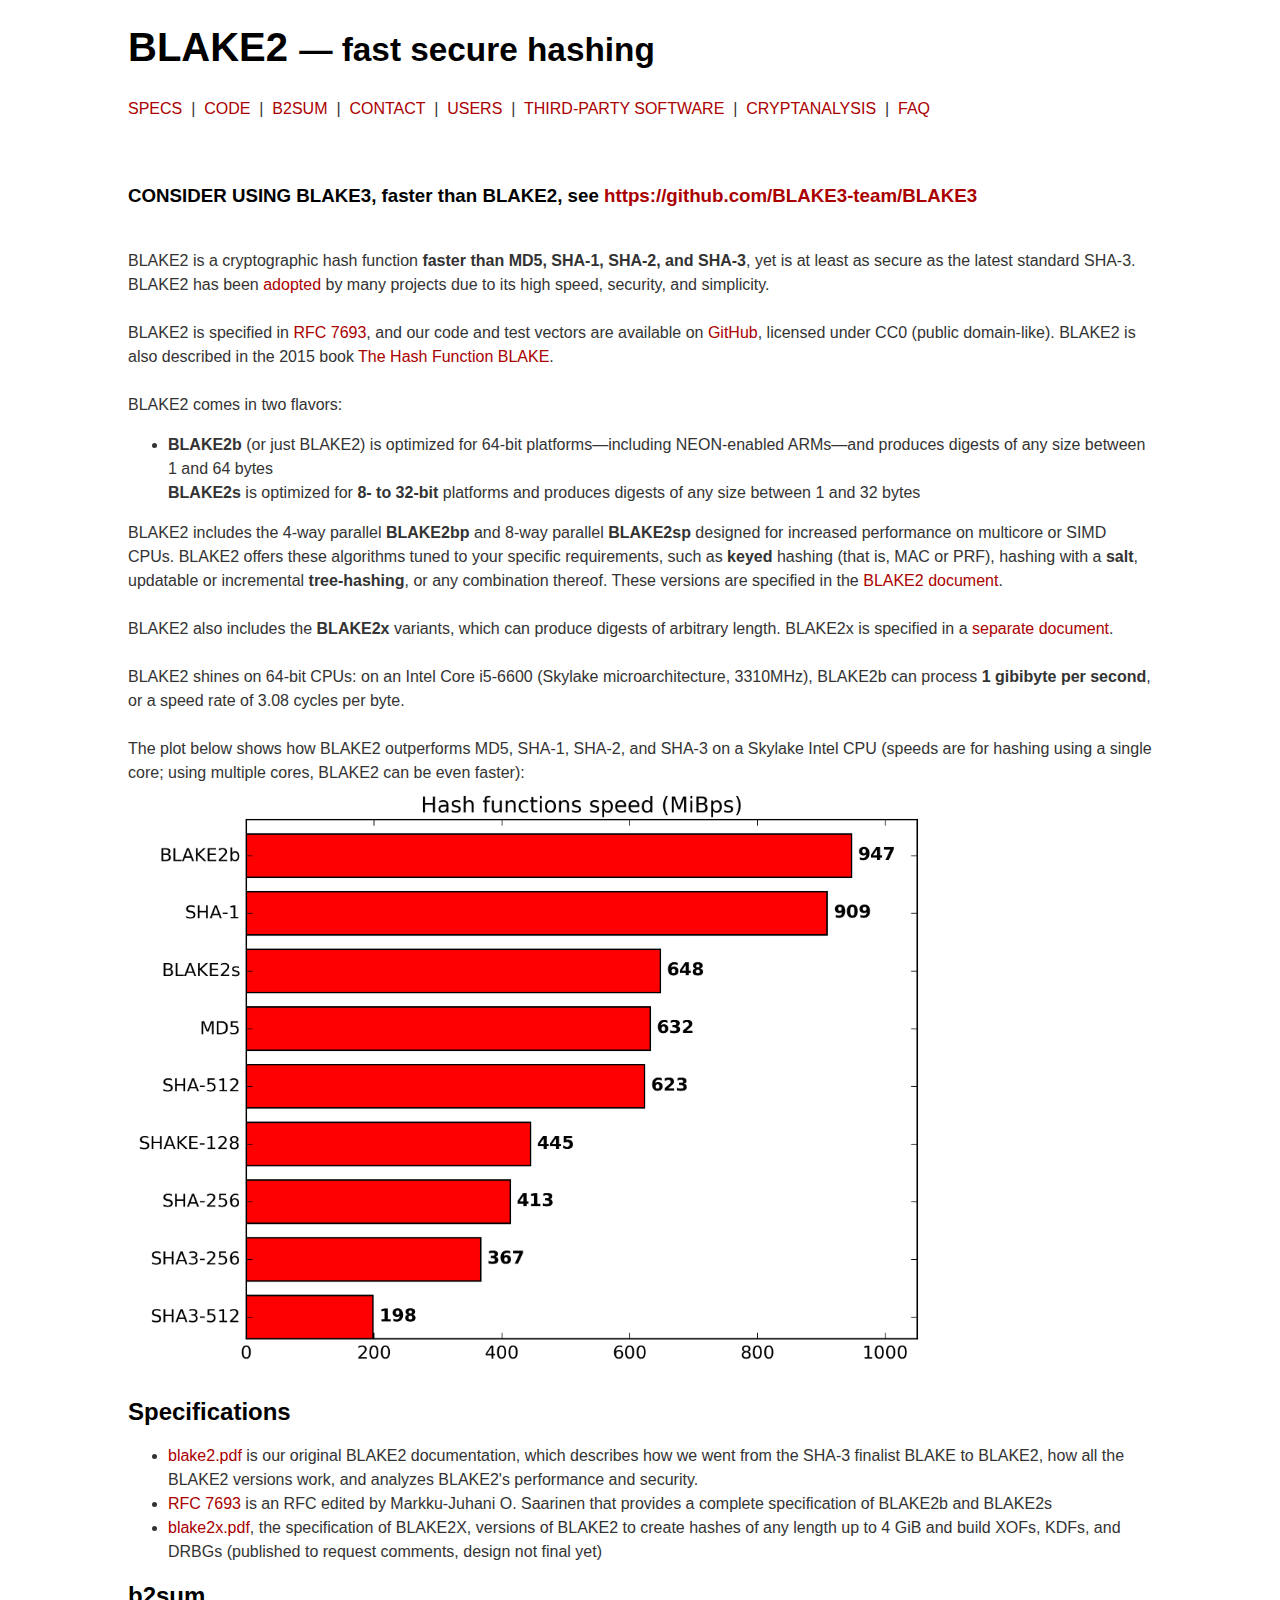
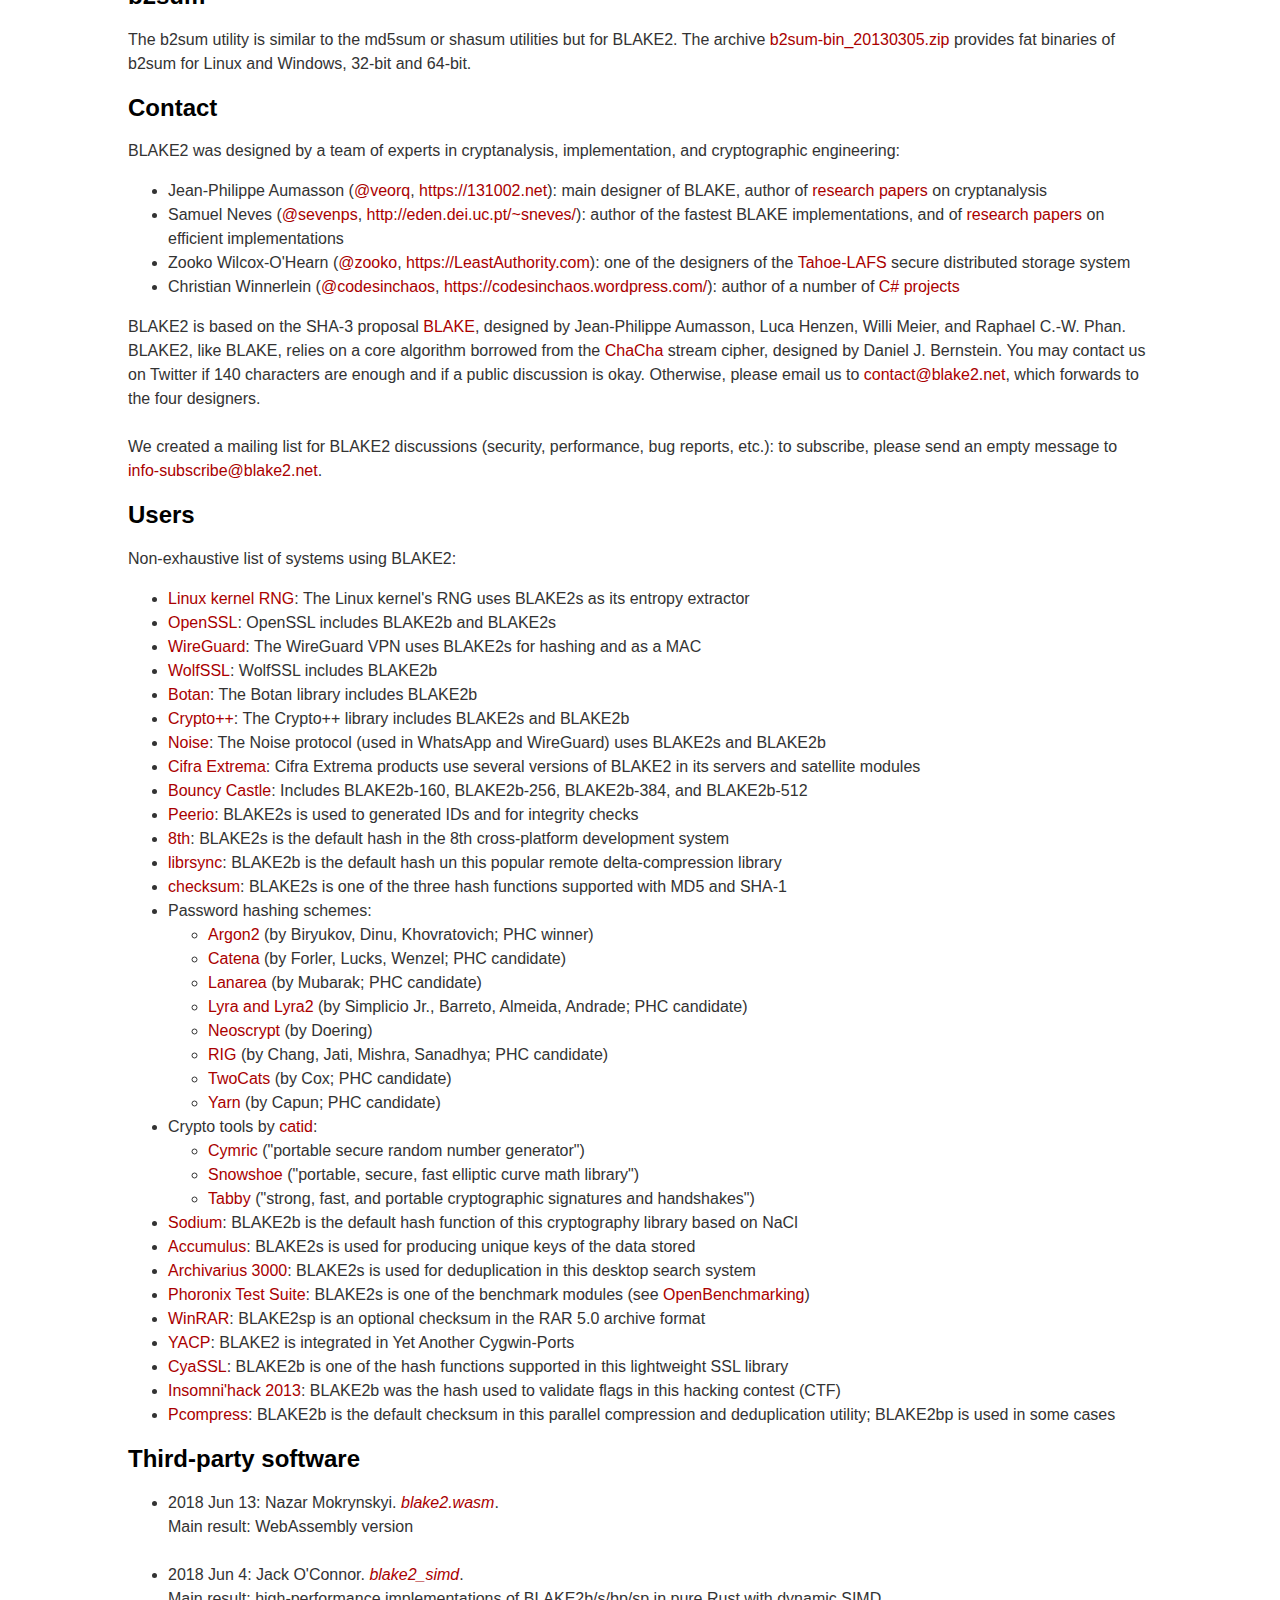
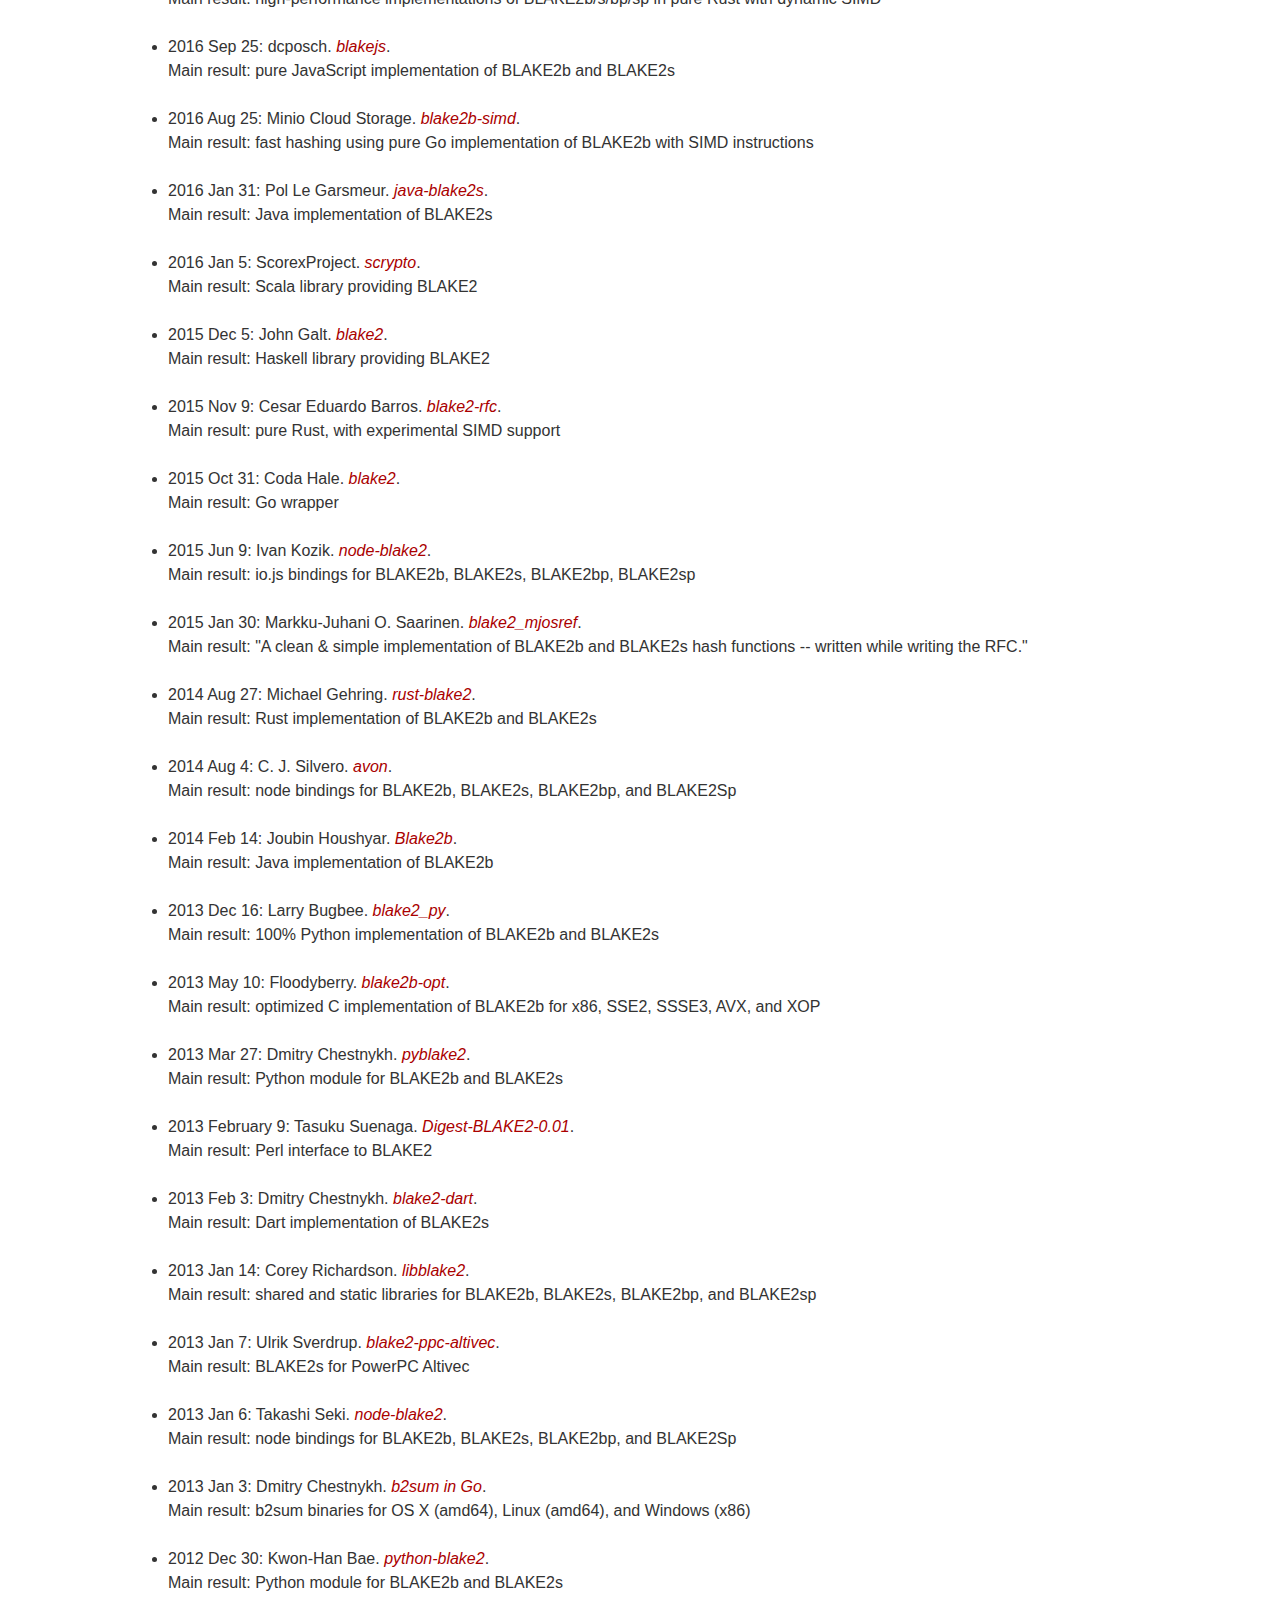
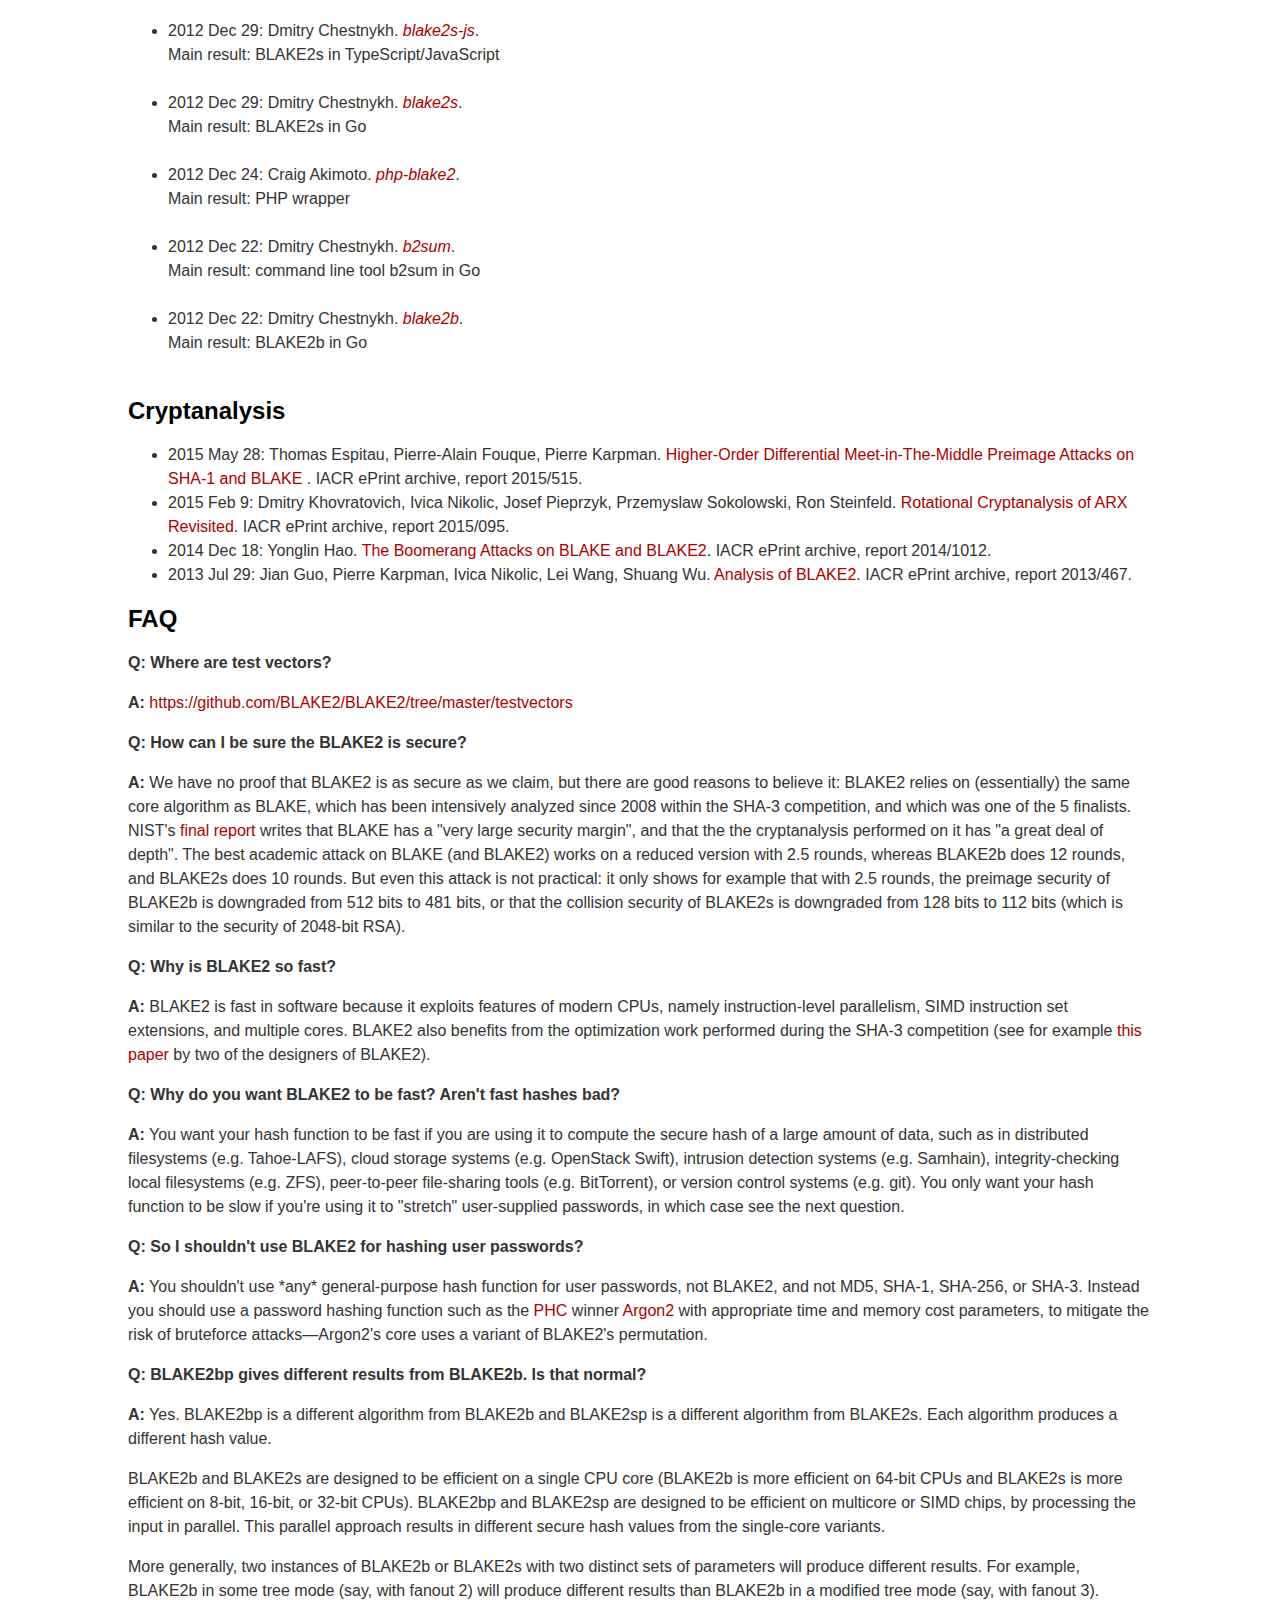
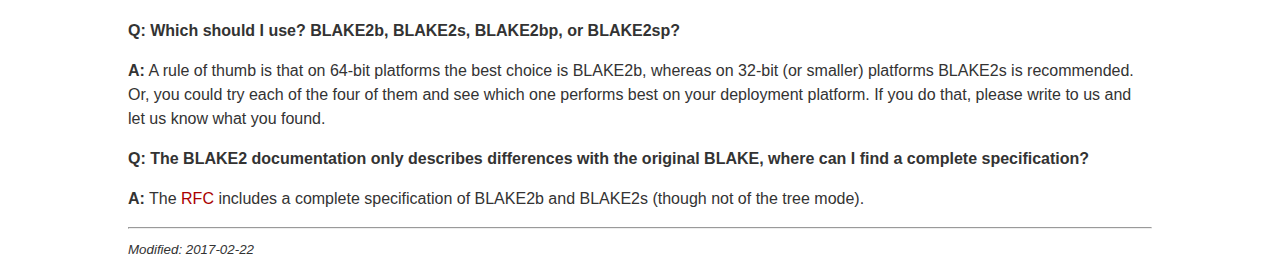
<file: index.html>
<!doctype html>
<html lang="en">
<head>
<title>BLAKE2</title>
<meta http-equiv="Content-Type" content="text/html; charset=utf-8">
<link href="style.css" rel="stylesheet" type="text/css" media="screen">
</head>
<body>
<header>
<h1>BLAKE2 <small>&mdash; fast secure hashing</small></h1>
</header>
<nav>
<a href="#sp">SPECS</a>
&nbsp;|&nbsp;
<a href="https://github.com/BLAKE2/">CODE</a>
&nbsp;|&nbsp;
<a href="#su">B2SUM</a>
&nbsp;|&nbsp;
<a href="#co">CONTACT</a>
&nbsp;|&nbsp;
<a href="#us">USERS</a>
&nbsp;|&nbsp;
<a href="#sw">THIRD-PARTY SOFTWARE</a>
&nbsp;|&nbsp;
<a href="#cr">CRYPTANALYSIS</a>
&nbsp;|&nbsp;
<a href="#qa">FAQ</a>
</nav>
<section id="in">
<br />
<br />
<h3>
CONSIDER USING <b>BLAKE3</b>, faster than BLAKE2, see  <a href="https://github.com/BLAKE3-team/BLAKE3">
https://github.com/BLAKE3-team/BLAKE3</a> <br />
</h3>

<br />
BLAKE2 is a cryptographic hash function <b>faster than MD5, SHA-1, SHA-2,
and SHA-3</b>, yet is at least as secure as the latest standard SHA-3.
BLAKE2 has been <a href="#us">adopted</a> by many projects due to its
high speed, security, and simplicity. 

<br /><br />

BLAKE2 is specified in <a href="https://tools.ietf.org/html/rfc7693">RFC
7693</a>, and our code and test vectors are available on <a
href="https://github.com/BLAKE2/">GitHub</a>, licensed under CC0 (public
domain-like).  
BLAKE2 is also described in the 2015 book <a
href="https://131002.net/blake/book">The Hash Function BLAKE</a>.

<br /><br />
BLAKE2 comes in two flavors: 
<ul>
<li>
<b>BLAKE2b</b> (or just BLAKE2) is optimized for 64-bit
platforms&mdash;including NEON-enabled ARMs&mdash;and produces digests
of any size between 1 and 64 bytes
</li>
<b>BLAKE2s</b> is optimized for <b>8- to 32-bit</b>
platforms and produces digests of any size between 1 and 32 bytes
</ul>
BLAKE2 includes the 4-way parallel <b>BLAKE2bp</b> and
8-way parallel <b>BLAKE2sp</b> designed for increased performance on multicore or SIMD CPUs.
BLAKE2 offers these algorithms tuned to your specific
requirements, such as <b>keyed</b> hashing (that is, MAC or PRF), hashing
with a <b>salt</b>, updatable or incremental <b>tree-hashing</b>, or any
combination thereof. These versions are specified in the <a
href="blake2.pdf">BLAKE2 document</a>.
<br /><br />
BLAKE2 also includes the <b>BLAKE2x</b> variants, which can produce
digests of arbitrary length. BLAKE2x is specified in a <a
href="blake2x.pdf">separate document</a>.
<br /><br />
BLAKE2 shines on 64-bit CPUs: on an Intel Core i5-6600 (Skylake
microarchitecture, 3310MHz), BLAKE2b can process <b>1 gibibyte per
second</b>, or a speed rate of 3.08 cycles per byte.
<br />
<br />
The plot below shows how BLAKE2 outperforms MD5, SHA-1, SHA-2,
and SHA-3 on a Skylake Intel CPU (speeds are for hashing using a single
core; using multiple cores, BLAKE2 can be even faster):
<br />
<img src="skylake.png" width=800>
<br />
</section>
<section id="sp">
<h2>Specifications</h2>

<ul>
<li>
<a href="blake2.pdf">blake2.pdf</a> is our original 
BLAKE2 documentation, which describes how we went from the SHA-3
finalist BLAKE to BLAKE2, how all the BLAKE2 versions work, and analyzes BLAKE2's performance and security. 
</li>
<li>
<a
href="https://tools.ietf.org/html/rfc7693">RFC 7693</a>
is an RFC edited by Markku-Juhani O. Saarinen that provides a
complete specification of BLAKE2b and BLAKE2s
</li>
<li>
<a
href="blake2x.pdf">blake2x.pdf</a>, the specification of BLAKE2X,
versions of BLAKE2 to create hashes of any length up to 4 GiB and build
XOFs, KDFs, and DRBGs (published to request comments, design not final
yet)
</li>
</ul>

</section>
<section id="su">
<h2>b2sum</h2>

The b2sum utility is similar to the md5sum or shasum utilities but for
BLAKE2. The archive <a
href="b2sum-bin_20130305.zip">b2sum-bin_20130305.zip</a> provides fat
binaries of b2sum for Linux and Windows, 32-bit and 64-bit.

</section>
<section id="co">
<h2>Contact</h2>
BLAKE2 was designed by a team of experts in cryptanalysis,
implementation, and cryptographic engineering:
<ul>
<li>
  Jean-Philippe Aumasson 
  (<a href="https://twitter.com/aumasson">@veorq</a>,
  <a href="https://131002.net">https://131002.net</a>):
  main designer of BLAKE, author of <a href="
  https://131002.net/papers.html">research papers</a> on cryptanalysis
</li>
<li>
  Samuel Neves 
  (<a href="https://twitter.com/sevenps">@sevenps</a>,
  <a
  href="http://eden.dei.uc.pt/~sneves/">http://eden.dei.uc.pt/~sneves/</a>):
  author of the fastest BLAKE implementations, and of
  <a href="http://eden.dei.uc.pt/~sneves/">research papers</a>
  on efficient implementations </li>
<li>
  Zooko Wilcox-O'Hearn 
  (<a href="https://twitter.com/zooko">@zooko</a>, 
  <a href="https://LeastAuthority.com">https://LeastAuthority.com</a>): 
  one of the designers of the <a href="https://tahoe-lafs.org">Tahoe-LAFS</a> 
  secure distributed storage system
</li>
<li>
  Christian Winnerlein 
  (<a href="https://twitter.com/codesinchaos">@codesinchaos</a>,
  <a
  href="https://codesinchaos.wordpress.com">https://codesinchaos.wordpress.com/</a>):
  author of a number of <a href="https://github.com/CodesInChaos">C# projects</a>
</li>
</ul>
</section>
BLAKE2 is based on the SHA-3 proposal <a
href="https://131002.net/blake/">BLAKE</a>, designed by Jean-Philippe
Aumasson, Luca Henzen, Willi Meier, and Raphael C.-W. Phan. 
BLAKE2, like BLAKE, relies on a core algorithm borrowed from the <a
href="http://cr.yp.to/chacha.html">ChaCha</a>
stream cipher, designed by Daniel J. Bernstein.

You may contact us on Twitter if 140 characters are enough and if a
public discussion is okay. 
Otherwise, please email us to <a
href="mailto:contact@blake2.net">contact@blake2.net</a>, which forwards
to the four designers.
<br />
<br />
We created a mailing list for BLAKE2 discussions
(security, performance, bug reports, etc.): 
to subscribe, please send an empty message to
<a
href="mailto:info-subscribe@blake2.net">info-subscribe@blake2.net</a>.
<br />
</section>
<section id="us">
<h2>Users</h2>
Non-exhaustive list of systems using BLAKE2:
<ul>

<li>
<a href="https://www.kernel.org/">Linux kernel RNG</a>:
The Linux kernel's RNG uses BLAKE2s as its entropy extractor
</li>

<li>
<a href="https://www.openssl.org/">OpenSSL</a>:
OpenSSL includes BLAKE2b and BLAKE2s
</li>

<li>
<a href="https://www.wireguard.com/">WireGuard</a>:
The WireGuard VPN uses BLAKE2s for hashing and as a MAC
</li>

<li>
<a href="https://www.wolfssl.com/">WolfSSL</a>:
WolfSSL includes BLAKE2b 
</li>

<li>
<a href="http://botan.randombit.net/">Botan</a>:
The Botan library includes BLAKE2b
</li>

<li>
<a href="https://github.com/weidai11/cryptopp">Crypto++</a>:
The Crypto++ library includes BLAKE2s and BLAKE2b
</li>

<li>
<a href="https://noiseprotocol.org">Noise</a>:
The Noise protocol (used in WhatsApp and WireGuard) uses BLAKE2s and BLAKE2b
</li>

<li>
<a href="http://www.cifraextrema.com">Cifra Extrema</a>:
Cifra Extrema products use several versions of BLAKE2 in its servers and
satellite modules
</li>

<li>
<a href="https://www.bouncycastle.org/releasenotes.html">Bouncy
Castle</a>:
Includes BLAKE2b-160, BLAKE2b-256, BLAKE2b-384, and BLAKE2b-512
</li>

<li>
<a href="https://peerio.com/">Peerio</a>: 
BLAKE2s is used to generated IDs and for integrity checks
</li>

<li>
<a href="http://8th-dev.com/">8th</a>: 
BLAKE2s is the default hash in the 8th cross-platform development system 
</li>

<li>
<a href="https://github.com/librsync/librsync">librsync</a>: BLAKE2b is
the default hash un this popular remote delta-compression library
</li>

<li><a href="http://corz.org/windows/software/checksum/">checksum</a>:
BLAKE2s is one of the three hash functions supported with MD5 and SHA-1
</li>

<li>
Password hashing schemes:
<ul>
<li>
<a href="https://www.cryptolux.org/index.php/Argon2">Argon2</a>
(by Biryukov, Dinu, Khovratovich; PHC winner)
</li>
<li>
<a href="http://eprint.iacr.org/2013/525">Catena</a>
(by Forler, Lucks, Wenzel; PHC candidate)
</li>
<li>
<a href="https://password-hashing.net/">Lanarea</a> 
(by Mubarak; PHC candidate)
</li>
<li>
<a href="http://lyra-kdf.net/">Lyra and Lyra2</a> 
(by Simplicio Jr., Barreto, Almeida, Andrade; PHC candidate)
</li>
<li>
<a href="http://www.ftc-c.com/pack/neoscrypt_v1.pdf">Neoscrypt</a>
(by Doering)
</li>
<li>
<a href="https://password-hashing.net/">RIG</a> 
(by Chang, Jati, Mishra, Sanadhya; PHC candidate)
</li>

<li>
<a href="https://password-hashing.net/">TwoCats</a> 
(by Cox; PHC candidate)
</li>

<li>
<a href="https://password-hashing.net/">Yarn</a> 
(by Capun; PHC candidate)
</li>
</ul>
</li>

<li>
Crypto tools by <a href="https://github.com/catid">catid</a>:
<ul>
<li>
<a href="https://github.com/catid/cymric">Cymric</a> ("portable secure
random number generator")
</li>
<li>
<a href="https://github.com/catid/snowshoe">Snowshoe</a> ("portable,
secure, fast elliptic curve math library")
</li>
<li>
<a href="https://github.com/catid/tabby">Tabby</a> ("strong, fast, and
portable cryptographic signatures and handshakes")
</li>
</ul>
</li>

<li><a href="https://github.com/jedisct1/libsodium">Sodium</a>:
BLAKE2b is the default hash function of this cryptography library
based on NaCl
</li>

<li><a
href="http://aaron-tech.com/accumulus.html"</a>Accumulus</a>: BLAKE2s is used
for producing unique keys of the data stored
</li>

<li><a
href="http://www.likasoft.com/"</a>Archivarius 3000</a>: BLAKE2s is used
for deduplication in this desktop search system 
</li>

<li><a
href="http://www.phoronix-test-suite.com/">Phoronix Test
Suite</a>: BLAKE2s is one of the benchmark modules (see <a
href="http://openbenchmarking.org/tests/pts">OpenBenchmarking</a>)
</li>

<li> <a href="http://www.rarlab.com/technote.htm#hashrecord">WinRAR</a>: BLAKE2sp is
an optional checksum in the RAR 5.0 archive format
</li>

<li> <a href="https://github.com/fd00/yacp">YACP</a>: BLAKE2 is
integrated in Yet Another Cygwin-Ports 
</li>

<li>
<a href="http://yassl.com/yaSSL/Products-cyassl.html">CyaSSL</a>:
BLAKE2b is one of the hash functions supported in this lightweight SSL
library
</li>

<li>
<a href="http://www.insomnihack.ch/">Insomni'hack 2013</a>: BLAKE2b was
the hash used to validate flags in this hacking contest (CTF)
</li>

<li>
<a href="http://code.google.com/p/pcompress/">Pcompress</a>: BLAKE2b is
the default checksum in this parallel compression and deduplication
utility; BLAKE2bp is used in some cases
</li>
</ul>
</section>
<section id="sw">
<h2>Third-party software</h2>
<ul>
<li>
2018 Jun 13: Nazar Mokrynskyi.
<i><a
href="https://github.com/nazar-pc/blake2.wasm">blake2.wasm</a></i>.
<br />
Main result: WebAssembly version
<br /><br />
</li>
<li>
2018 Jun 4: Jack O'Connor.
<i><a
href="https://github.com/oconnor663/blake2_simd">blake2_simd</a></i>.
<br />
Main result: high-performance implementations of BLAKE2b/s/bp/sp in pure
Rust with dynamic SIMD
<br /><br />
</li>
<li>
2016 Sep 25: dcposch.
<i><a
href="https://github.com/dcposch/blakejs">blakejs</a></i>.
<br />
Main result: pure JavaScript implementation of BLAKE2b and BLAKE2s 
<br /><br />
</li>
<li>
2016 Aug 25: Minio Cloud Storage.
<i><a
href="https://github.com/minio/blake2b-simd">blake2b-simd</a></i>.
<br />
Main result: fast hashing using pure Go implementation of BLAKE2b with SIMD instructions
<br /><br />
</li>
<li>
2016 Jan 31: Pol Le Garsmeur.
<i><a
href="https://github.com/legarspol/java-blake2s">java-blake2s</a></i>.
<br />
Main result: Java implementation of BLAKE2s
<br /><br />
</li>
<li>
2016 Jan 5: ScorexProject.
<i><a
href="https://github.com/scorexproject/scrypto">scrypto</a></i>.
<br />
Main result: Scala library providing BLAKE2
<br /><br />
</li>
<li>
2015 Dec 5: John Galt.
<i><a
href="https://github.com/centromere/blake2">blake2</a></i>.
<br />
Main result: Haskell library providing BLAKE2
<br /><br />
</li>
<li>
2015 Nov 9: Cesar Eduardo Barros.
<i><a
href="https://github.com/cesarb/blake2-rfc">blake2-rfc</a></i>.
<br />
Main result: pure Rust, with experimental SIMD support
<br /><br />
</li>
<li>
2015 Oct 31: Coda Hale.
<i><a
href="https://github.com/codahale/blake2">blake2</a></i>.
<br />
Main result: Go wrapper
<br /><br />
</li>
<li>
2015 Jun 9: Ivan Kozik.
<i><a
href="https://github.com/ludios/node-blake2">node-blake2</a></i>.
<br />
Main result: io.js bindings for BLAKE2b, BLAKE2s, BLAKE2bp, BLAKE2sp
<br /><br />
</li>
<li>
2015 Jan 30: Markku-Juhani O. Saarinen.
<i><a
href="https://github.com/mjosaarinen/blake2_mjosref">blake2_mjosref</a></i>.
<br />
Main result: "A clean & simple implementation of BLAKE2b and BLAKE2s
hash functions -- written while writing the RFC."
<br /><br />
</li>
<li>
2014 Aug 27: Michael Gehring.
<i><a href="https://github.com/ebfe/rust-blake2">rust-blake2</a></i>.
<br />
Main result: Rust implementation of BLAKE2b and BLAKE2s
<br /><br />
</li>
<li>
2014 Aug 4: C. J. Silvero. 
<i><a href="https://npmjs.org/package/avon">avon</a></i>.
<br />
Main result: node bindings for BLAKE2b, BLAKE2s, BLAKE2bp, and BLAKE2Sp
<br /><br />
</li>
<li>
2014 Feb 14: Joubin Houshyar.
<i><a href="https://github.com/alphazero/Blake2b">Blake2b</a></i>.
<br />
Main result: Java implementation of BLAKE2b
<br /><br />
</li>
<li>
2013 Dec 16: Larry Bugbee.
<i><a href="https://github.com/buggywhip/blake2_py">blake2_py</a></i>.
<br />
Main result: 100% Python implementation of BLAKE2b and BLAKE2s
<br /><br />
</li>
<li>
2013 May 10: Floodyberry.
<i><a href="https://github.com/floodyberry/blake2b-opt">blake2b-opt</a></i>.
<br />
Main result: optimized C implementation of BLAKE2b for x86, SSE2, SSSE3,
AVX, and XOP
<br /><br />
</li>
<li>
2013 Mar 27: Dmitry Chestnykh. 
<i><a href="https://github.com/dchest/pyblake2">pyblake2</a></i>.
<br />
Main result: Python module for BLAKE2b and BLAKE2s 
<br /><br />
</li>
<li>
2013 February 9: Tasuku Suenaga.
<i><a
href="http://search.cpan.org/~gunya/Digest-BLAKE2-0.01/">Digest-BLAKE2-0.01</a></i>.
<br />
Main result: Perl interface to BLAKE2
<br /><br />
</li>
<li>
2013 Feb 3: Dmitry Chestnykh. 
<i><a href="https://github.com/dchest/blake2-dart">blake2-dart</a></i>.
<br />
Main result: Dart implementation of BLAKE2s 
<br /><br />
</li>
<li>
2013 Jan 14: Corey Richardson.
<i><a
href="https://github.com/cmr/libblake2">libblake2</a></i>.
<br />
Main result: shared and static libraries for BLAKE2b, BLAKE2s, BLAKE2bp,
and BLAKE2sp
<br /><br />
</li>
<li>
2013 Jan 7: Ulrik Sverdrup.
<i><a
href="https://github.com/blake2-ppc/blake2-ppc-altivec">blake2-ppc-altivec</a></i>.
<br />
Main result: BLAKE2s for PowerPC Altivec
<br /><br />
</li>
<li>
2013 Jan 6: Takashi Seki. 
<i><a href="https://npmjs.org/package/node-blake2">node-blake2</a></i>.
<br />
Main result: node bindings for BLAKE2b, BLAKE2s, BLAKE2bp, and BLAKE2Sp
<br /><br />
</li>
<li>
2013 Jan 3: Dmitry Chestnykh. 
<i><a href="https://www.codingrobots.org/b2sum/">b2sum in Go</a></i>.
<br />
Main result: b2sum binaries for OS X (amd64), Linux (amd64), and Windows (x86)
<br /><br />
</li>
<li>
2012 Dec 30: Kwon-Han Bae. 
<i><a href="https://github.com/darjeeling/python-blake2">python-blake2</a></i>.
<br />
Main result: Python module for BLAKE2b and BLAKE2s
<br /><br />
</li>
<li>
2012 Dec 29: Dmitry Chestnykh. 
<i><a href="https://github.com/dchest/blake2s-js">blake2s-js</a></i>.
<br />
Main result: BLAKE2s in TypeScript/JavaScript 
<br /><br />
</li>
<li>
2012 Dec 29: Dmitry Chestnykh. 
<i><a href="https://github.com/dchest/blake2s">blake2s</a></i>.
<br />
Main result: BLAKE2s in Go 
<br /><br />
</li>
<li>
2012 Dec 24: Craig Akimoto. 
<i><a href="https://github.com/strawbrary/php-blake2">php-blake2</a></i>.
<br />
Main result: PHP wrapper 
<br /><br />
</li>
<li>
2012 Dec 22: Dmitry Chestnykh. 
<i><a href="https://github.com/dchest/b2sum">b2sum</a></i>.
<br />
Main result: command line tool b2sum in Go
<br /><br />
</li>
<li>
2012 Dec 22: Dmitry Chestnykh. 
<i><a href="https://github.com/dchest/blake2b">blake2b</a></i>.
<br />
Main result: BLAKE2b in Go 
<br /><br />
</li>
</ul>
</section>
<section id="cr">
<h2>Cryptanalysis</h2> 
<ul>
<li>
2015 May 28:
Thomas Espitau, Pierre-Alain Fouque, Pierre Karpman.
<a href="https://eprint.iacr.org/2015/515">
Higher-Order Differential Meet-in-The-Middle Preimage Attacks on SHA-1
and BLAKE
</a>.
IACR ePrint archive, report 2015/515.
</li>
<li>
2015 Feb 9: Dmitry Khovratovich, Ivica Nikolic, Josef Pieprzyk,
Przemyslaw Sokolowski, Ron Steinfeld.
<a href="http://eprint.iacr.org/2015/095">Rotational Cryptanalysis of ARX Revisited</a>.
IACR ePrint archive, report 2015/095.
</li>
<li>
2014 Dec 18: Yonglin Hao.
<a href="http://eprint.iacr.org/2014/1012">The Boomerang Attacks on BLAKE and BLAKE2</a>.
IACR ePrint archive, report 2014/1012.
</li>
<li>
2013 Jul 29: Jian Guo, Pierre Karpman, Ivica Nikolic, Lei Wang, Shuang
Wu. <a href="http://eprint.iacr.org/2013/467">Analysis of BLAKE2</a>.
IACR ePrint archive, report 2013/467.
</li>
</ul>
</section>
<section id="qa">
<h2>FAQ</h2> 
<a name="Q0_testvectors" id="Q0_testvectors"></a>
<b>Q:
Where are test vectors?
</b>
<br />
<p>
<b>A:</b>
<a
href="https://github.com/BLAKE2/BLAKE2/tree/master/testvectors">
https://github.com/BLAKE2/BLAKE2/tree/master/testvectors</a>
</p>
<a name="Q1_security" id="Q1_security"></a>
<b>Q:
How can I be sure the BLAKE2 is secure?   
</b>
<br />
<p> 
<b>A:</b>
We have no proof that BLAKE2 is as secure as we claim, but there are
good reasons to believe it:
BLAKE2 relies on (essentially) the same core algorithm as BLAKE, which
has been intensively analyzed since 2008 within the SHA-3 competition,
and which was one of the 5 finalists. 
NIST's <a
href="http://nvlpubs.nist.gov/nistpubs/ir/2012/NIST.IR.7896.pdf">final
report</a> writes that BLAKE has a "very large security margin", and
that the the cryptanalysis performed on it has "a great deal of
depth".
The best academic attack on BLAKE (and BLAKE2) works on a reduced
version with 2.5 rounds, whereas BLAKE2b does 12 rounds, and BLAKE2s
does 10 rounds.
But even this attack is not practical: it only shows for example that
with 2.5 rounds, the preimage security of BLAKE2b is downgraded from 512
bits to 481 bits, or that the collision security of BLAKE2s is
downgraded from 128 bits to 112 bits (which is similar to the security
of 2048-bit RSA).
</p> 
	<a name="Q2_speed" id="Q2_speed"></a>
<b>Q:
Why is BLAKE2 so fast?   
</b>
<br />
<p> 
<b>A:</b>
BLAKE2 is fast in software because it exploits features of modern CPUs,
namely instruction-level parallelism, SIMD instruction set extensions,
and multiple cores. 
BLAKE2 also benefits from the optimization work performed during the
SHA-3 competition (see for example <a
href="https://131002.net/data/papers/NA12a.pdf">this paper</a> by two of
the designers of BLAKE2).
</p> 
	<a name="Q3_speed_is_bad" id="Q3_speed_is_bad"></a>
<b>Q:
Why do you want BLAKE2 to be fast? Aren't fast hashes bad?
</b>
<br />
<p> 
<b>A:</b>
You want your hash function to be fast if you are using it to compute the
secure hash of a large amount of data, such as in distributed filesystems (e.g.
Tahoe-LAFS), cloud storage systems (e.g.  OpenStack Swift), intrusion detection
systems (e.g. Samhain), integrity-checking local filesystems (e.g. ZFS),
peer-to-peer file-sharing tools (e.g. BitTorrent), or version control
systems (e.g. git). 
You only want your hash function to be slow if you're using it to
"stretch" user-supplied passwords, in which case see the next question.
</p> 
	<a name="Q4_hashing_passwords" id="Q4_hashing_passwords"></a>
<b>Q:
So I shouldn't use BLAKE2 for hashing user passwords?
</b>
<br />
<p> 
<b>A:</b>
You shouldn't use *any* general-purpose hash function for user
passwords, not BLAKE2, and not MD5, SHA-1, SHA-256, or SHA-3. 
Instead you should use a password hashing function such as the <a
href="https://password-hashing.net">PHC</a> winner
<a href="https://password-hashing.net#argon2">Argon2</a> with
appropriate time and memory cost parameters, to
mitigate the risk of bruteforce attacks&mdash;Argon2's core uses a
variant of BLAKE2's permutation. 
</p>
	<a name="Q5_different_results" id="Q5_different_results"></a>
<b>Q:
BLAKE2bp gives different results from BLAKE2b. Is that normal?
</b>
<br />
<p> 
<b>A:</b>
Yes. 
BLAKE2bp is a different algorithm from BLAKE2b and BLAKE2sp is a
different algorithm from BLAKE2s. 
Each algorithm produces a different hash value. 
</p> 
<p>
BLAKE2b and BLAKE2s are designed to be efficient on a single CPU core
(BLAKE2b is more efficient on 64-bit CPUs and BLAKE2s is more efficient on
8-bit, 16-bit, or 32-bit CPUs). 
BLAKE2bp and BLAKE2sp are designed to be efficient on multicore or SIMD
chips, by processing the input in parallel. 
This parallel approach results in different secure hash values from the
single-core variants.
</p>
<p>
More generally, two instances of BLAKE2b or BLAKE2s with two distinct
sets of parameters will produce different results.
For example, BLAKE2b in some tree mode (say, with fanout 2) will produce
different results than BLAKE2b in a modified tree mode (say, with fanout
3).
</p>
	<a name="Q6_which_to_use" id="Q6_which_to_use"></a>
<b>Q:
Which should I use? BLAKE2b, BLAKE2s, BLAKE2bp, or BLAKE2sp?
</b>
<br />
<p>
<b>A:</b>
A rule of thumb is that on 64-bit platforms the best choice is BLAKE2b,
whereas on 32-bit (or smaller) platforms BLAKE2s is recommended.
Or, you could try each of the four of them and see which one
performs best on your deployment platform. 
If you do that, please write to us and let us know what you found.
</p>
	<a name="Q7_complete_specs" id="Q7_complete_specs"></a>
<b>Q:
The BLAKE2 documentation only describes differences with the original
BLAKE, where can I find a complete specification?
</b>
<br />
<p>
<b>A:</b>
The <a href="https://tools.ietf.org/html/rfc7693">RFC</a> includes a
complete specification of BLAKE2b and BLAKE2s (though not of the tree
mode).
</p>
</section>
<footer>
<hr />
</footer>
<i><small>Modified: 2017-02-22</small></i>
</body></html>
</file>
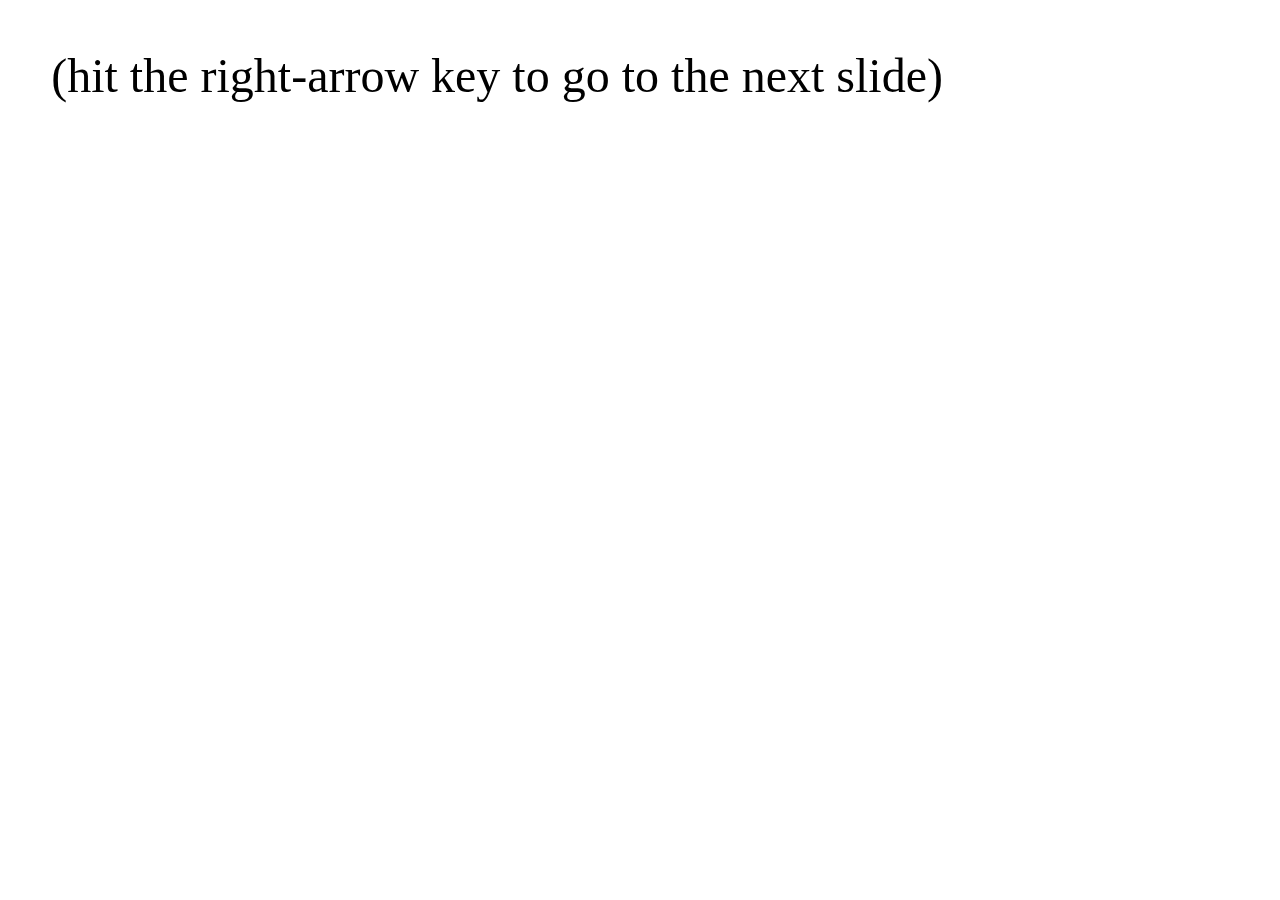
<file: acns/slides.html>
<?xml version="1.0" encoding="utf-8" ?>
<!DOCTYPE html PUBLIC "-//W3C//DTD XHTML 1.0 Transitional//EN" "http://www.w3.org/TR/xhtml1/DTD/xhtml1-transitional.dtd">
<html xmlns="http://www.w3.org/1999/xhtml" xml:lang="en" lang="en">
<head>
<meta http-equiv="Content-Type" content="text/html; charset=utf-8" />
<meta name="generator" content="Docutils 0.8.1: http://docutils.sourceforge.net/" />
<meta name="version" content="S5 1.1" />
<title></title>
<style type="text/css">

/*
:Author: David Goodger (goodger@python.org)
:Id: $Id: html4css1.css 7056 2011-06-17 10:50:48Z milde $
:Copyright: This stylesheet has been placed in the public domain.

Default cascading style sheet for the HTML output of Docutils.

See http://docutils.sf.net/docs/howto/html-stylesheets.html for how to
customize this style sheet.
*/

/* used to remove borders from tables and images */
.borderless, table.borderless td, table.borderless th {
  border: 0 }

table.borderless td, table.borderless th {
  /* Override padding for "table.docutils td" with "! important".
     The right padding separates the table cells. */
  padding: 0 0.5em 0 0 ! important }

.first {
  /* Override more specific margin styles with "! important". */
  margin-top: 0 ! important }

.last, .with-subtitle {
  margin-bottom: 0 ! important }

.hidden {
  display: none }

a.toc-backref {
  text-decoration: none ;
  color: black }

blockquote.epigraph {
  margin: 2em 5em ; }

dl.docutils dd {
  margin-bottom: 0.5em }

object[type="image/svg+xml"], object[type="application/x-shockwave-flash"] {
  overflow: hidden;
}

/* Uncomment (and remove this text!) to get bold-faced definition list terms
dl.docutils dt {
  font-weight: bold }
*/

div.abstract {
  margin: 2em 5em }

div.abstract p.topic-title {
  font-weight: bold ;
  text-align: center }

div.admonition, div.attention, div.caution, div.danger, div.error,
div.hint, div.important, div.note, div.tip, div.warning {
  margin: 2em ;
  border: medium outset ;
  padding: 1em }

div.admonition p.admonition-title, div.hint p.admonition-title,
div.important p.admonition-title, div.note p.admonition-title,
div.tip p.admonition-title {
  font-weight: bold ;
  font-family: sans-serif }

div.attention p.admonition-title, div.caution p.admonition-title,
div.danger p.admonition-title, div.error p.admonition-title,
div.warning p.admonition-title {
  color: red ;
  font-weight: bold ;
  font-family: sans-serif }

/* Uncomment (and remove this text!) to get reduced vertical space in
   compound paragraphs.
div.compound .compound-first, div.compound .compound-middle {
  margin-bottom: 0.5em }

div.compound .compound-last, div.compound .compound-middle {
  margin-top: 0.5em }
*/

div.dedication {
  margin: 2em 5em ;
  text-align: center ;
  font-style: italic }

div.dedication p.topic-title {
  font-weight: bold ;
  font-style: normal }

div.figure {
  margin-left: 2em ;
  margin-right: 2em }

div.footer, div.header {
  clear: both;
  font-size: smaller }

div.line-block {
  display: block ;
  margin-top: 1em ;
  margin-bottom: 1em }

div.line-block div.line-block {
  margin-top: 0 ;
  margin-bottom: 0 ;
  margin-left: 1.5em }

div.sidebar {
  margin: 0 0 0.5em 1em ;
  border: medium outset ;
  padding: 1em ;
  background-color: #ffffee ;
  width: 40% ;
  float: right ;
  clear: right }

div.sidebar p.rubric {
  font-family: sans-serif ;
  font-size: medium }

div.system-messages {
  margin: 5em }

div.system-messages h1 {
  color: red }

div.system-message {
  border: medium outset ;
  padding: 1em }

div.system-message p.system-message-title {
  color: red ;
  font-weight: bold }

div.topic {
  margin: 2em }

h1.section-subtitle, h2.section-subtitle, h3.section-subtitle,
h4.section-subtitle, h5.section-subtitle, h6.section-subtitle {
  margin-top: 0.4em }

h1.title {
  text-align: center }

h2.subtitle {
  text-align: center }

hr.docutils {
  width: 75% }

img.align-left, .figure.align-left, object.align-left {
  clear: left ;
  float: left ;
  margin-right: 1em }

img.align-right, .figure.align-right, object.align-right {
  clear: right ;
  float: right ;
  margin-left: 1em }

img.align-center, .figure.align-center, object.align-center {
  display: block;
  margin-left: auto;
  margin-right: auto;
}

.align-left {
  text-align: left }

.align-center {
  clear: both ;
  text-align: center }

.align-right {
  text-align: right }

/* reset inner alignment in figures */
div.align-right {
  text-align: inherit }

/* div.align-center * { */
/*   text-align: left } */

ol.simple, ul.simple {
  margin-bottom: 1em }

ol.arabic {
  list-style: decimal }

ol.loweralpha {
  list-style: lower-alpha }

ol.upperalpha {
  list-style: upper-alpha }

ol.lowerroman {
  list-style: lower-roman }

ol.upperroman {
  list-style: upper-roman }

p.attribution {
  text-align: right ;
  margin-left: 50% }

p.caption {
  font-style: italic }

p.credits {
  font-style: italic ;
  font-size: smaller }

p.label {
  white-space: nowrap }

p.rubric {
  font-weight: bold ;
  font-size: larger ;
  color: maroon ;
  text-align: center }

p.sidebar-title {
  font-family: sans-serif ;
  font-weight: bold ;
  font-size: larger }

p.sidebar-subtitle {
  font-family: sans-serif ;
  font-weight: bold }

p.topic-title {
  font-weight: bold }

pre.address {
  margin-bottom: 0 ;
  margin-top: 0 ;
  font: inherit }

pre.literal-block, pre.doctest-block, pre.math {
  margin-left: 2em ;
  margin-right: 2em }

span.classifier {
  font-family: sans-serif ;
  font-style: oblique }

span.classifier-delimiter {
  font-family: sans-serif ;
  font-weight: bold }

span.interpreted {
  font-family: sans-serif }

span.option {
  white-space: nowrap }

span.pre {
  white-space: pre }

span.problematic {
  color: red }

span.section-subtitle {
  /* font-size relative to parent (h1..h6 element) */
  font-size: 80% }

table.citation {
  border-left: solid 1px gray;
  margin-left: 1px }

table.docinfo {
  margin: 2em 4em }

table.docutils {
  margin-top: 0.5em ;
  margin-bottom: 0.5em }

table.footnote {
  border-left: solid 1px black;
  margin-left: 1px }

table.docutils td, table.docutils th,
table.docinfo td, table.docinfo th {
  padding-left: 0.5em ;
  padding-right: 0.5em ;
  vertical-align: top }

table.docutils th.field-name, table.docinfo th.docinfo-name {
  font-weight: bold ;
  text-align: left ;
  white-space: nowrap ;
  padding-left: 0 }

h1 tt.docutils, h2 tt.docutils, h3 tt.docutils,
h4 tt.docutils, h5 tt.docutils, h6 tt.docutils {
  font-size: 100% }

ul.auto-toc {
  list-style-type: none }

</style>
<!-- configuration parameters -->
<meta name="defaultView" content="slideshow" />
<meta name="controlVis" content="hidden" />
<!-- style sheet links -->
<script src="ui/small-white/slides.js" type="text/javascript"></script>
<link rel="stylesheet" href="ui/small-white/slides.css"
      type="text/css" media="projection" id="slideProj" />
<link rel="stylesheet" href="ui/small-white/outline.css"
      type="text/css" media="screen" id="outlineStyle" />
<link rel="stylesheet" href="ui/small-white/print.css"
      type="text/css" media="print" id="slidePrint" />
<link rel="stylesheet" href="ui/small-white/opera.css"
      type="text/css" media="projection" id="operaFix" />

<style type="text/css">
#currentSlide {display: none;}
</style>
</head>
<body>
<div class="layout">
<div id="controls"></div>
<div id="currentSlide"></div>
<div id="header">

</div>
<div id="footer">

</div>
</div>
<div class="presentation">
<div class="slide" id="slide0">


<!-- Definitions of interpreted text roles (classes) for S5/HTML data. -->
<!-- This data file has been placed in the public domain. -->
<!-- Colours
======= -->
<!-- Text Sizes
========== -->
<!-- Display in Slides (Presentation Mode) Only
========================================== -->
<!-- Display in Outline Mode Only
============================ -->
<!-- Display in Print Only
===================== -->
<!-- Display in Handout Mode Only
============================ -->
<!-- Incremental Display
=================== -->
<p>(hit the right-arrow key to go to the next slide)</p>

</div>
<div class="slide" id="blake2-an-alternative-to-md5-sha-1">
<h1>BLAKE2 — an alternative to MD5/SHA-1</h1>
<p>Jean-Philippe Aumasson, Samuel Neves, Zooko Wilcox-O'Hearn (that's me!), and Christian Winnerlein</p>
<p><a class="reference external" href="https://blake2.net">https://blake2.net</a></p>
<blockquote>
<!-- Thank you -->
<!-- 20 minutes -->
<!-- advertisement for reading the paper -->
<!-- BLAKE2 is important, so I should study it and try to break it or prove its security -->
</blockquote>
</div>
<div class="slide" id="an-unmet-need">
<h1>An unmet need</h1>
<!-- We set out to create a modern competitor for the most widely-used
hash functions in the world. SHA-2/SHA-3? No. MD5/SHA-1! -->
<div class="section" id="what-are-sha-2-sha-3-used-for">
<h2>What are SHA-2/SHA-3 used for?</h2>
<p class="incremental">public key digital signatures, HMAC</p>
<p class="incremental">small inputs, time-insensitive, by cryptographers</p>
<!-- — a few bytes up to megabytes, e.g. public key certificates, TCP/IP packets, documents, … -->
<!-- * hash function is typically not in the critical path for performance -->
<!-- the performance bottleneck is often the public-key digital signature algorithm or the network -->
</div>
<div class="section" id="what-are-md5-sha-1-used-for">
<h2>What are MD5/SHA-1 used for?</h2>
<p class="incremental">Distributed filesystems, cloud storage, data deduplication,
peer-to-peer file-sharing, revision control systems, host-based
intrusion detection systems, digital forensics, distributed
databases, …</p>
<!-- * input is often large — can be up to petabytes! -->
<!-- * hash function is sometimes in the critical path for performance -->
<!-- * designer is usually not educated in cryptography

examples: OpenStack, git, ZFS, Perforce, md5sum, BitTorrent,
Tahoe-LAFS *(that's me again)*, WinRAR, couchdb, Samhain, NIST
recommendations for digital forensics (NIST SP 800-86) -->
</div>
</div>
<div class="slide" id="id1">
<h1>An unmet need</h1>
<div class="section" id="id2">
<h2>What are SHA-2/SHA-3 used for?</h2>
</div>
<div class="section" id="id3">
<h2>What are MD5/SHA-1 used for?</h2>
<p>large inputs, time-sensitive, by engineers</p>
<p class="incremental">examples: OpenStack, git, ZFS, Perforce, md5sum, BitTorrent,
Tahoe-LAFS (that's me again), WinRAR, couchdb, Samhain, NIST
recommendations for digital forensics (NIST SP 800-86)</p>
<!-- Perforce customer (Pixar?) runs the data-integrity verification
task, it takes a week to run. What hash algorithm does Perforce
use? MD5 -->
</div>
</div>
<div class="slide" id="why-use-blake1">
<h1>Why use BLAKE1?</h1>
<!-- We started with BLAKE1 because we have high confidence in its security. -->
<ul class="simple">
<li>Salsa20 (2005), eSTREAM (co-winner)</li>
<li>BLAKE1 (2009), SHA-3 contest (finalist)</li>
</ul>
<p class="incremental">from <em>Third-Round Report of the SHA-3 Cryptographic Hash Algorithm Competition</em>:</p>
<p class="incremental">“BLAKE and Keccak have very large security margins.”</p>
<p class="incremental">“Keccak received a significant amount of cryptanalysis, although not
quite the depth of analysis applied to BLAKE.”</p>
</div>
<div class="slide" id="id4">
<h1>Why use BLAKE1?</h1>
<p class="incremental">from <em>Third-Round Report of the SHA-3 Cryptographic Hash Algorithm Competition</em>:</p>
<p class="incremental">“Skein and BLAKE have the best overall software performance.”</p>
</div>
<div class="slide" id="why-didn-t-nist-use-blake1-for-sha-3">
<h1>Why didn't NIST use BLAKE1 for SHA-3?</h1>
<!-- So why did NIST choose Keccak instead of BLAKE1 to be the final
SHA-3 standard? Because the purpose of the SHA-3 contest was to
create a replacement for SHA-2 in case SHA-2 gets broken! BLAKE1
was too similar to SHA-2. -->
<p class="incremental">from <em>Third-Round Report of the SHA-3 Cryptographic Hash Algorithm Competition</em> by NIST:</p>
<p class="incremental">“desire for SHA-3 to complement the existing SHA-2 algorithms … BLAKE
is rather similar to SHA-2.”</p>
</div>
<div class="slide" id="from-blake1-to-blake2">
<h1>From BLAKE1 to BLAKE2</h1>
<ul class="simple">
<li>reducing the number of rounds</li>
<li>tweaks (rotation constants, minimal padding, fewer constants, little-endian)</li>
<li>parallel mode</li>
<li>tree mode</li>
</ul>
<p class="incremental">BLAKE1 had 14 rounds [*]; BLAKE2 has 10</p>
</div>
<div class="slide" id="results">
<h1>results</h1>
<blockquote>
<p>cycles per byte on Intel Core i5-3210M (Ivy Bridge)</p>
<table border="1" class="docutils">
<colgroup>
<col width="29%" />
<col width="29%" />
<col width="24%" />
<col width="18%" />
</colgroup>
<thead valign="bottom">
<tr><th class="head" rowspan="2">function</th>
<th class="head" colspan="3">cycles per byte</th>
</tr>
<tr><th class="head">long msg</th>
<th class="head">4096 B</th>
<th class="head">64 B</th>
</tr>
</thead>
<tbody valign="top">
<tr><td>MD5</td>
<td>5.0</td>
<td>5.2</td>
<td>13.1</td>
</tr>
<tr><td>SHA1</td>
<td>4.7</td>
<td>4.8</td>
<td>13.7</td>
</tr>
<tr><td>SHA256</td>
<td>12.8</td>
<td>13.0</td>
<td>30.0</td>
</tr>
<tr><td>Keccak</td>
<td>8.2</td>
<td>8.5</td>
<td>26.0</td>
</tr>
<tr><td>BLAKE1</td>
<td>5.8</td>
<td>6.0</td>
<td>14.9</td>
</tr>
<tr><td>BLAKE2</td>
<td>3.5</td>
<td>3.5</td>
<td>9.3</td>
</tr>
</tbody>
</table>
</blockquote>
</div>
<div class="slide" id="parallel-mode">
<h1>parallel mode</h1>
<div class="figure" style="width: 503">
<img alt="blake2-parallel.png" src="blake2-parallel.png" style="width: 100%;" />
</div>
</div>
<div class="slide" id="the-first-users">
<h1>The first users</h1>
<ul class="simple">
<li>compression/archiver tools: WinRAR, Pcompress</li>
<li>alternative implementations and language bindings: Go, Python, Dart, Node.js, Javascript, PHP…</li>
</ul>
<p>Go to <a class="reference external" href="https://blake2.net">https://blake2.net</a> to news and information.</p>
<p>Publish papers analyzing BLAKE2's security!</p>
<!-- notes for questions: paper measuring impact of hash function efficiency on Tahoe-LAFS -->
</div>
</div>
</body>
</html>
</file>
<file: style.css>
html,body
{
color:#333333;
background-color:#ffffff;
font-family: sans-serif;
line-height:1.5em;
}

body {
        margin: 1em 10% 1em 10%;
        max-width: 70em;
}

h1
{
        color:#000000;
        font-size:250%;
        line-height: 1em;
}

h2,h3,h4
{
        color:#000000;
        line-height: 1em;

}

a:link {color:#aa0000; text-decoration:none;}
a:visited {color:#aa0000; text-decoration:none;}
a:hover {color:#dd0000; text-decoration:none}
</file>
<file: acns/ui/small-white/slides.css>
/* This file has been placed in the public domain. */

/* required to make the slide show run at all */
@import url(s5-core.css);

/* sets basic placement and size of slide components */
@import url(framing.css);

/* styles that make the slides look good */
@import url(pretty.css);
</file>
<file: acns/ui/small-white/outline.css>
/* This file has been placed in the public domain. */
/* Don't change this unless you want the layout stuff to show up in the
   outline view! */

.layout div, #footer *, #controlForm * {display: none;}
#footer, #controls, #controlForm, #navLinks, #toggle {
  display: block; visibility: visible; margin: 0; padding: 0;}
#toggle {float: right; padding: 0.5em;}
html>body #toggle {position: fixed; top: 0; right: 0;}

/* making the outline look pretty-ish */

#slide0 h1, #slide0 h2, #slide0 h3, #slide0 h4 {border: none; margin: 0;}
#toggle {border: 1px solid; border-width: 0 0 1px 1px; background: #FFF;}

.outline {display: inline ! important;}
</file>
<file: acns/ui/small-white/print.css>
/* This file has been placed in the public domain. */
/* The following rule is necessary to have all slides appear in print!
   DO NOT REMOVE IT! */
.slide, ul {page-break-inside: avoid; visibility: visible !important;}
h1 {page-break-after: avoid;}

body {font-size: 12pt; background: white;}
* {color: black;}

#slide0 h1 {font-size: 200%; border: none; margin: 0.5em 0 0.25em;}
#slide0 h3 {margin: 0; padding: 0;}
#slide0 h4 {margin: 0 0 0.5em; padding: 0;}
#slide0 {margin-bottom: 3em;}

#header {display: none;}
#footer h1 {margin: 0; border-bottom: 1px solid; color: gray;
  font-style: italic;}
#footer h2, #controls {display: none;}

.print {display: inline ! important;}

/* The following rule keeps the layout stuff out of print.
   Remove at your own risk! */
.layout, .layout * {display: none !important;}
</file>
<file: acns/ui/small-white/opera.css>
/* This file has been placed in the public domain. */
/* DO NOT CHANGE THESE unless you really want to break Opera Show */
.slide {
	visibility: visible !important;
	position: static !important;
	page-break-before: always;
}
#slide0 {page-break-before: avoid;}
</file>
